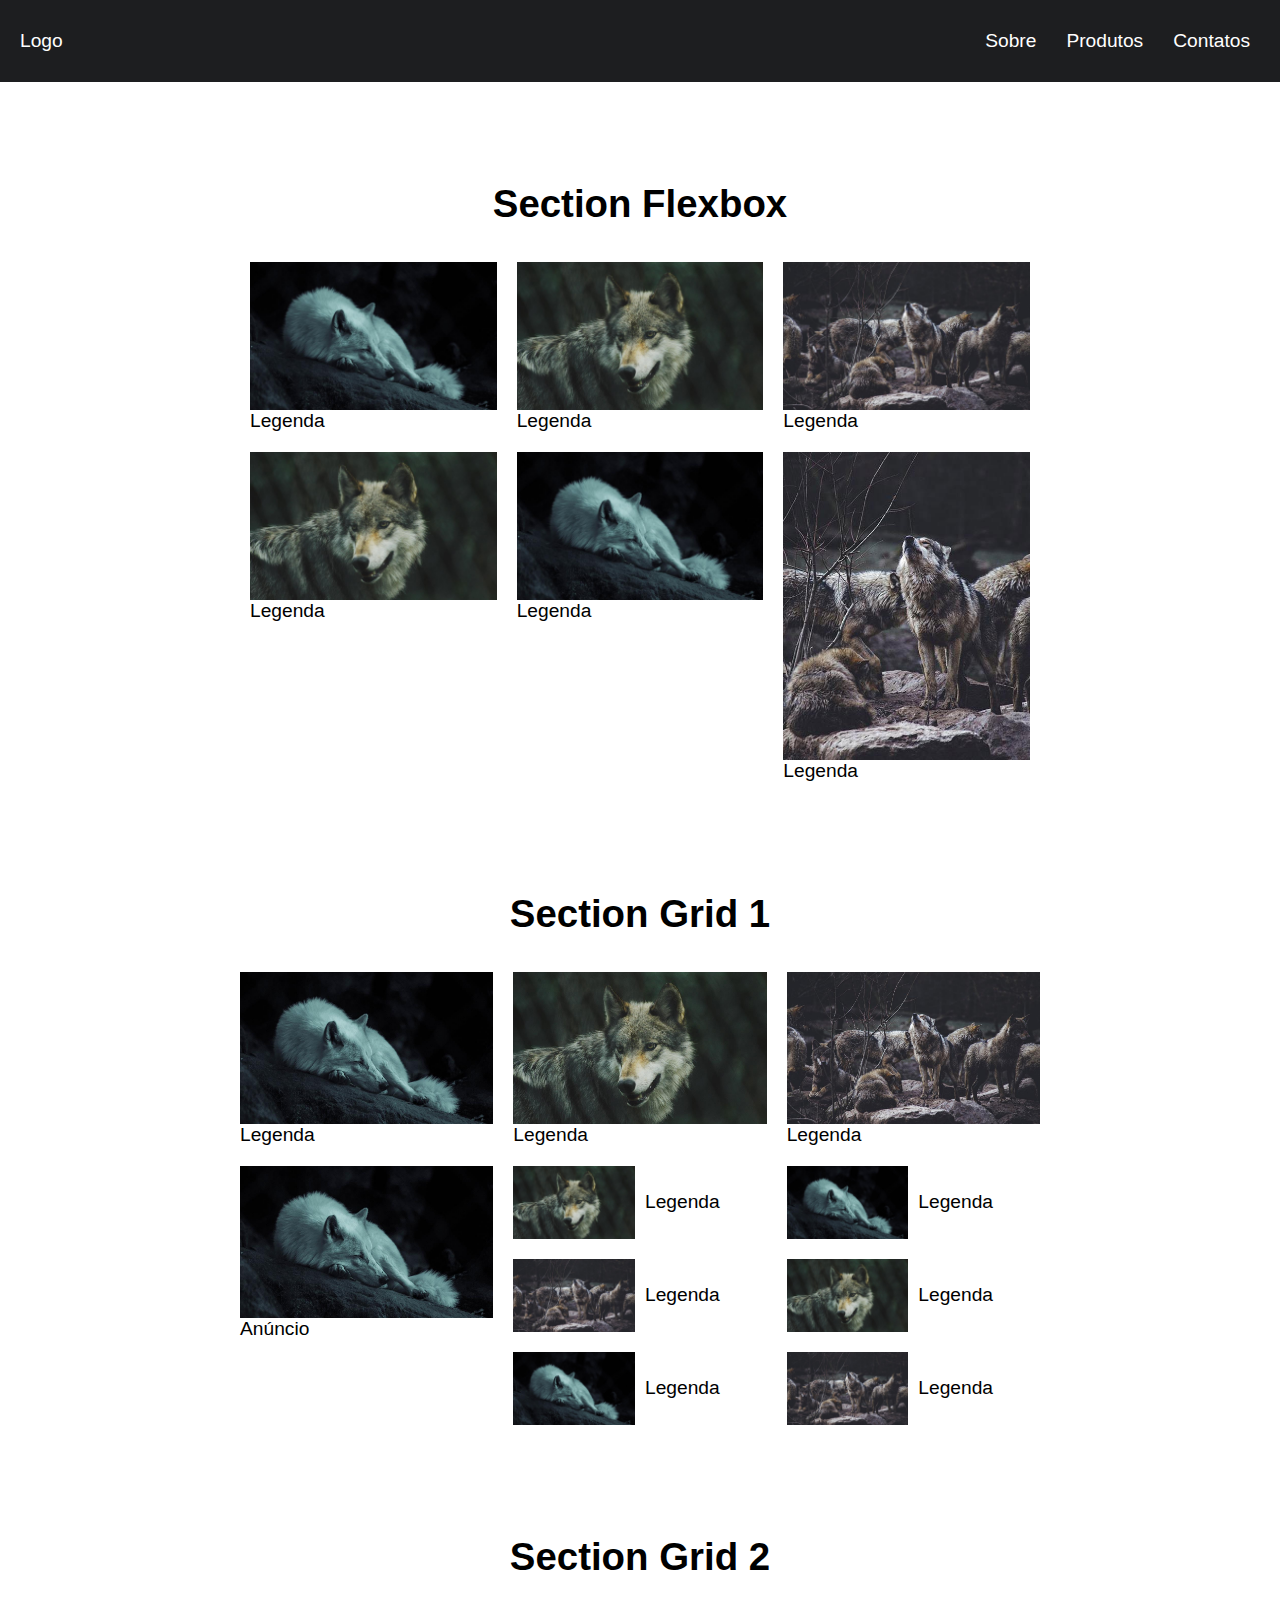
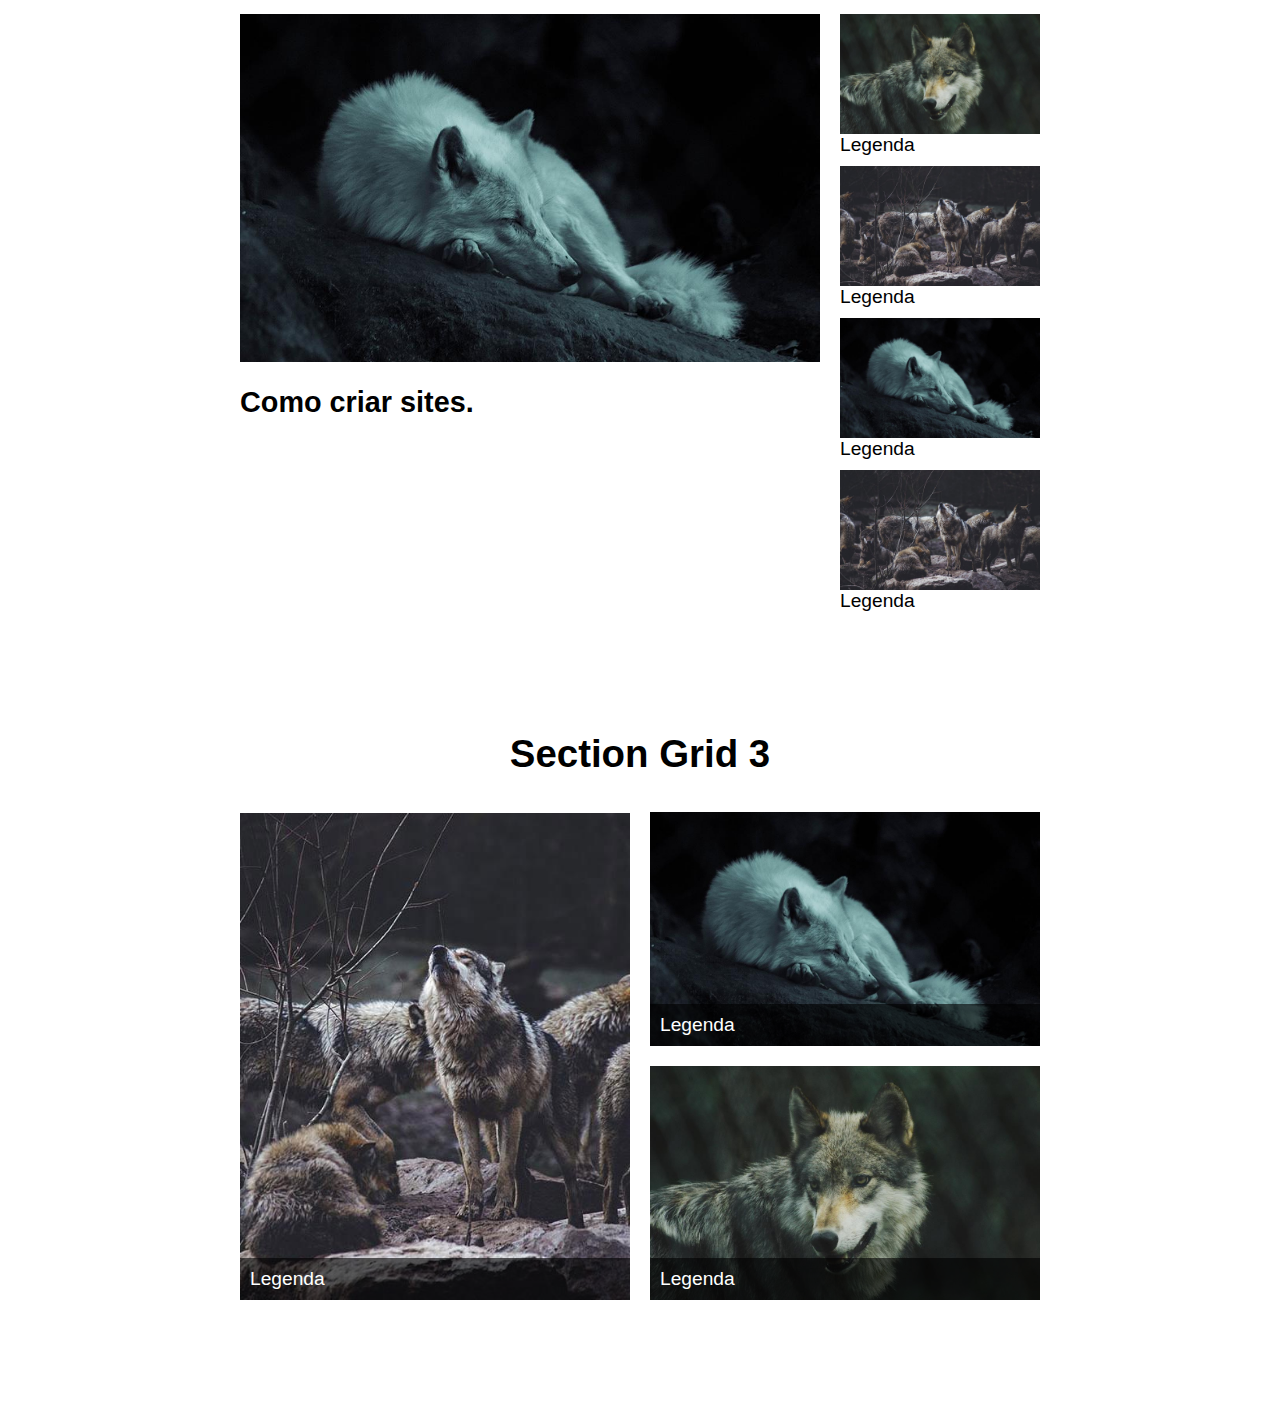
<file: index.html>
<!DOCTYPE html>
<html lang="en">
<head>
  <meta charset="UTF-8">
  <meta http-equiv="X-UA-Compatible" content="IE=edge">
  <meta name="viewport" content="width=device-width, initial-scale=1.0">
  <link rel="stylesheet" href="./style.css">
  <title>Grid vs Flexbox</title>
</head>
<body>
  <header class="header">
		<a href="/">Logo</a>
		<nav>
			<ul class="menu">
				<li><a href="/">Sobre</a></li>
				<li><a href="/">Produtos</a></li>
				<li><a href="/">Contatos</a></li>
			</ul>
		</nav>
	</header>

	<h1>Section Flexbox</h1>

	<section class="flex">
		<div>
			<img src="./img/lobo1.jpg" alt="Lobo 1" />
			<p>Legenda</p>
		</div>

		<div>
			<img src="./img/lobo2.jpg" alt="Lobo 1" />
			<p>Legenda</p>
		</div>

		<div>
			<img src="./img/lobo3.jpg" alt="Lobo 1" />
			<p>Legenda</p>
		</div>

		<div>
			<img src="./img/lobo2.jpg" alt="Lobo 1" />
			<p>Legenda</p>
		</div>

		<div>
			<img src="./img/lobo1.jpg" alt="Lobo 1" />
			<p>Legenda</p>
		</div>

		<div>
			<img src="./img/lobo4.jpg" alt="Lobo 1" />
			<p>Legenda</p>
		</div>
	</section>

	<h1>Section Grid 1</h1>

	<section class="grid1">
		<div>
			<img src="./img/lobo1.jpg" alt="Lobo 1" />
			<p>Legenda</p>
		</div>

		<div>
			<img src="./img/lobo2.jpg" alt="Lobo 1" />
			<p>Legenda</p>
		</div>

		<div>
			<img src="./img/lobo3.jpg" alt="Lobo 1" />
			<p>Legenda</p>
		</div>

		<div>
			<img src="./img/lobo2.jpg" alt="Lobo 1" />
			<p>Legenda</p>
		</div>

		<div>
			<img src="./img/lobo1.jpg" alt="Lobo 1" />
			<p>Legenda</p>
		</div>

		<div>
			<img src="./img/lobo3.jpg" alt="Lobo 1" />
			<p>Legenda</p>
		</div>

		<div>
			<img src="./img/lobo2.jpg" alt="Lobo 1" />
			<p>Legenda</p>
		</div>

		<div>
			<img src="./img/lobo1.jpg" alt="Lobo 1" />
			<p>Legenda</p>
		</div>

		<div>
			<img src="./img/lobo3.jpg" alt="Lobo 1" />
			<p>Legenda</p>
		</div>

		<div class="anuncio">
			<img src="./img/lobo1.jpg" alt="Lobo 1" />
			<p>Anúncio</p>
		</div>
	</section>

	<h1>Section Grid 2</h1>

	<section class="grid2">
		<div class="video">
			<img src="./img/lobo1.jpg" alt="Lobo 1" />
			<h2>Como criar sites.</h2>
		</div>
		<div class="sidebar">
			<div>
				<img src="./img/lobo2.jpg" alt="Lobo 1" />
				<p>Legenda</p>
			</div>

			<div>
				<img src="./img/lobo3.jpg" alt="Lobo 1" />
				<p>Legenda</p>
			</div>

			<div>
				<img src="./img/lobo1.jpg" alt="Lobo 1" />
				<p>Legenda</p>
			</div>

			<div>
				<img src="./img/lobo3.jpg" alt="Lobo 1" />
				<p>Legenda</p>
			</div>
		</div>
	</section>

	<h1>Section Grid 3</h1>

	<section class="grid3">
		<div class="grid3-item">
			<img src="./img/lobo4.jpg" alt="Lobo 1" />
			<p>Legenda</p>
		</div>

		<div class="grid3-item">
			<img src="./img/lobo1.jpg" alt="Lobo 1" />
			<p>Legenda</p>
		</div>

		<div class="grid3-item">
			<img src="./img/lobo2.jpg" alt="Lobo 1" />
			<p>Legenda</p>
		</div>
	</section>

</body>
</html>
</file>
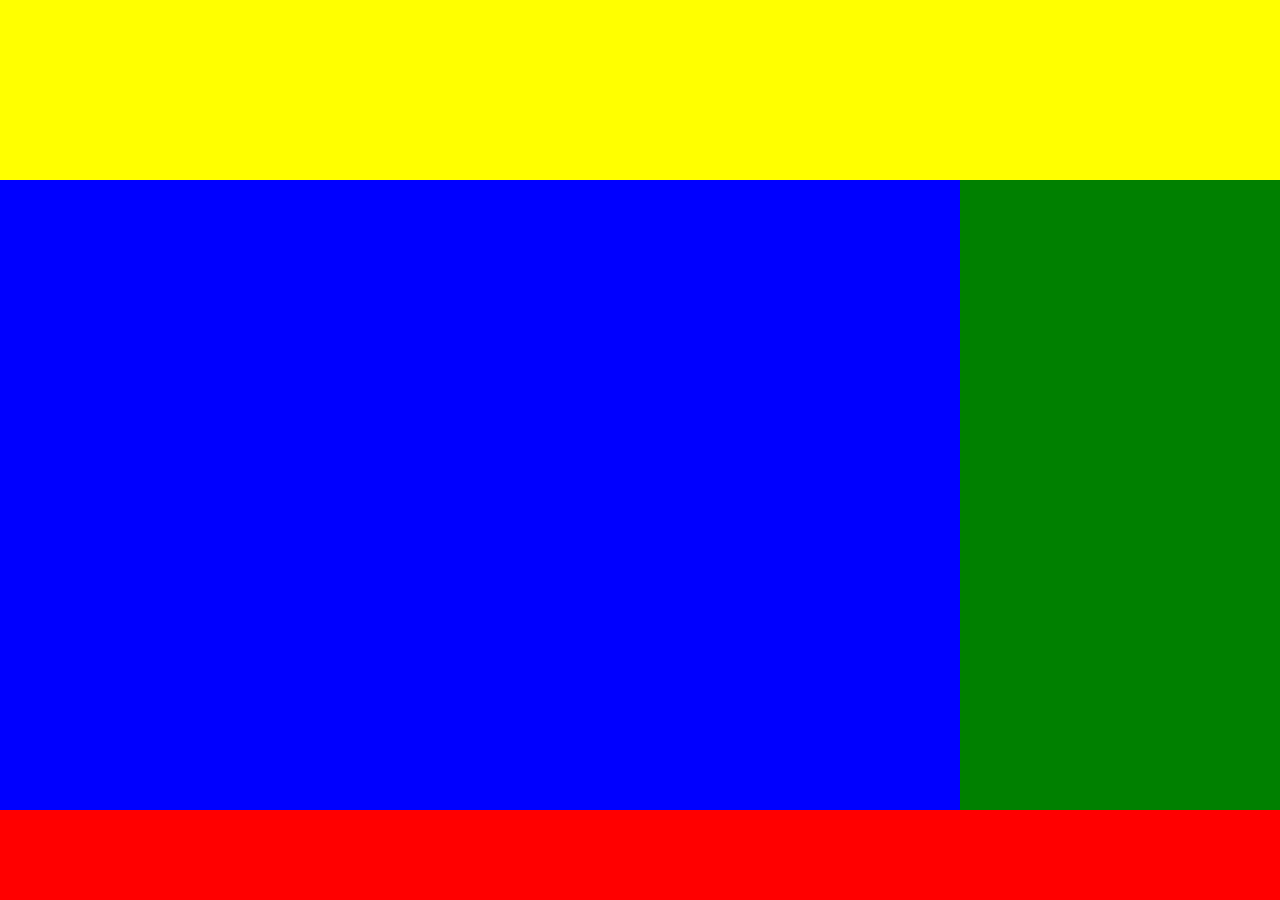
<file: rocketseat/index.html>
<!DOCTYPE html>
<html lang="en">
<head>
  <meta charset="UTF-8">
  <meta http-equiv="X-UA-Compatible" content="IE=edge">
  <meta name="viewport" content="width=device-width, initial-scale=1.0">
  <link rel="stylesheet" href="./style.css">
  <title>Document</title>
</head>
<body>
  <div class="container">
    <header></header>
    <main></main>
    <aside></aside>
    <footer></footer>
  </div>
</body>
</html>
</file>
<file: style.css>
body,
ul,
li,
p {
  margin: 0;
  padding: 0;
  list-style: none;
  font-size: 1.2rem;
  font-family: Arial;
}

body {
  margin-bottom: 100px;
}

a {
  text-decoration: none;
  color: #fff;
}

h1 {
  text-align: center;
  margin-top: 100px;
}

img {
  max-width: 100%;
  display: block;
}

/* * Header with Flexbox*/
.header {
  display: flex;
  flex-wrap: wrap;
  justify-content: space-between;
  align-items: center;
  padding: 20px;
  background: #1d1e20;
}

.menu {
  display: flex;
}

.menu li {
  margin-left: 10px;
}

.menu li a {
  display: block;
  padding: 10px;
}

/** CSS FLEXBOX 1 */

.flex {
  display: flex;
  flex-wrap: wrap;
  max-width: 800px;
  margin: 0 auto;
}

.flex > div {
  flex: 1 1 200px;
  margin: 10px;
}

/** CSS GRID 1 */
.grid1 {
  display: grid;
  /* Unidade Fracional dividindo em 100% em 3 partes */
  grid-template-columns: repeat(3, 1fr);
  max-width: 800px;
  padding: 10px;
  margin: 0 auto;
  gap: 20px;
}

/** nth-child() posso escolher o filho daquela DIV */
/** Recebe um calculo a partir do 4 item aplicar o css*/
.grid1 > div:nth-child(n + 4) {
  display: grid;
  grid-template-columns: repeat(2, 1fr);
  gap: 10px;
  align-items: center;
}

.grid1 > div.anuncio {
  grid-column: 1;
  grid-row: 2 / 5;
  display: block;
}

@media (max-width: 600px) {
  .grid1 {
    grid-template-columns: repeat(2, 1fr);
  }

  .grid1 > div:nth-child(n + 4) {
    display: block;
  }

  .grid1 > div.anuncio {
    grid-column: auto;
    grid-row: auto;
    order: -1;
  }
}

/** CSS GRID 2*/
.grid2 {
  display: grid;
  grid-template-columns: 1fr 200px;
  gap: 20px;
  max-width: 800px;
  padding: 10px;
  margin: 0 auto;
}

.sidebar > div {
  margin-bottom: 10px;
}

@media (max-width: 600px) {
  .grid2 {
    grid-template-columns: 1fr;
  }

  .sidebar {
    display: flex;
    overflow-x: scroll;
  }

  .sidebar > div {
    flex: 1 0 200px;
    margin: 0 10px;
  }
}

/** CSS GRID 3 */
.grid3 {
  display: grid;
  grid-template-columns: repeat(2, 1fr);
  gap: 20px;
  margin: 0 auto;
  max-width: 800px;
  padding: 10px;
}

.grid3-item:nth-child(1) {
  grid-row: 1 / 3;
}

.grid3-item {
  display: grid;
}

.grid3-item img {
  grid-column: 1;
  grid-row: 1 / 3;
  align-self: end;
}

.grid3-item p {
  background: rgba(0, 0, 0, 0.6);
  padding: 10px;
  color: #fff;
  grid-column: 1;
  grid-row: 2;
  align-self: end;
}
</file>
<file: rocketseat/style.css>
html,
body {
  margin: 0;
  padding: 0;
  box-sizing: border-box;
  background: #7159c1;
}

.container {
  display: grid;
  grid-template-columns: 3fr 1fr;
  grid-template-rows: 20vh 70vh 10vh;
  grid-template-areas:
    "header header"
    "main aside"
    "footer footer";
}

header {
  background: yellow;
  grid-area: header;
}

main {
  background: blue;
  grid-area: main;
}

aside {
  background: green;
  grid-area: aside;
}

footer {
  background: red;
  grid-area: footer;
}
</file>
